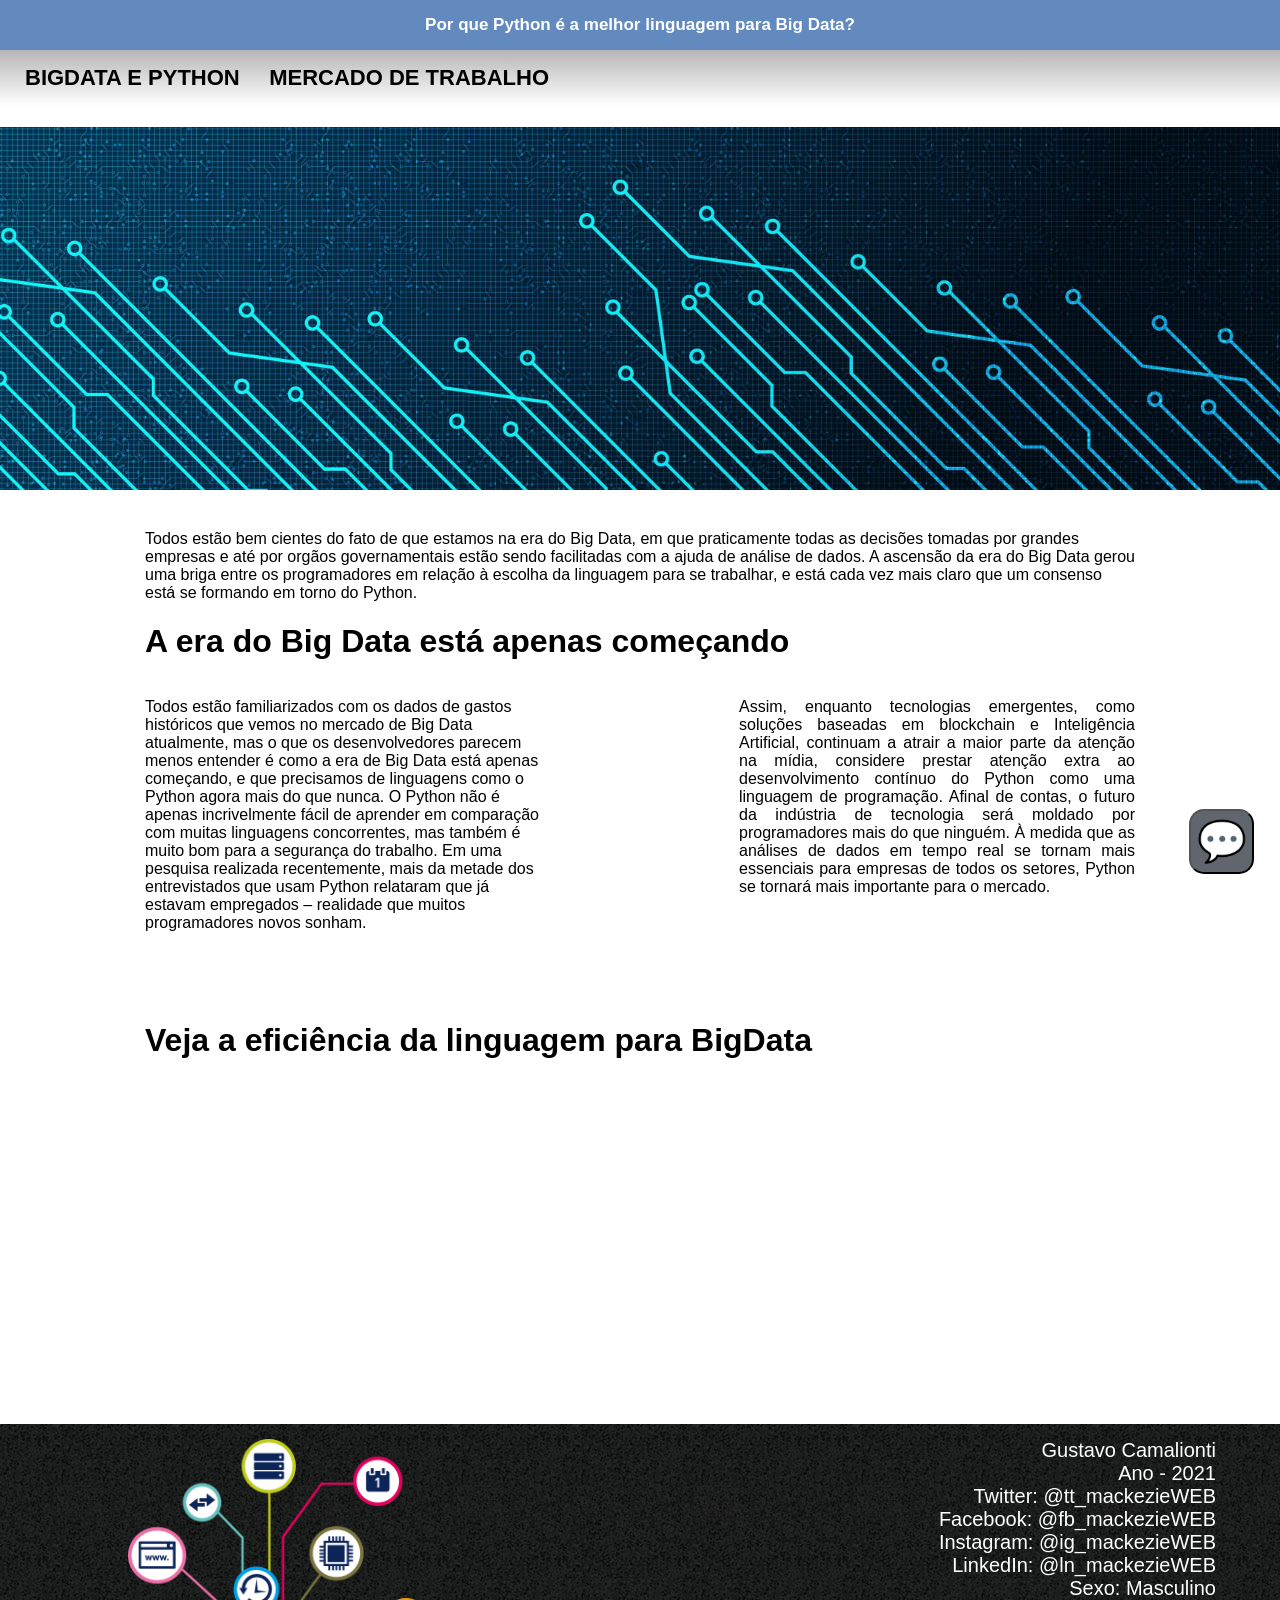
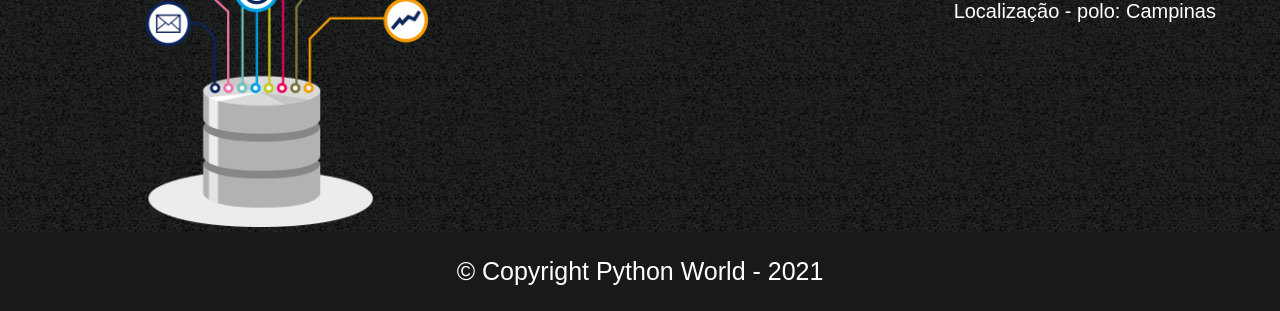
<file: mackenzie/fundamentos-web/aplicando-conhecimento/1-pagina-web/index.html>
<!DOCTYPE html>
<html lang="pt-br">
<head>
    <meta charset="UTF-8">
    <meta http-equiv="X-UA-Compatible" content="IE=edge">
    <meta name="viewport" content="width=device-width, initial-scale=1.0">
    <title>Melhor linguagem para mecher com BigData</title>
    <link rel="stylesheet" href="css/itens-comum.css">
    <link rel="stylesheet" href="css/index.css">
    <link rel="shortcut icon" href= "imagens/faviconoculos.ico" type="image/x-icon">
    <script src="js/index.js"></script>
</head>
<body onload="horarios_tela_principal()">
    
    <header>
        <h1>Por que Python é a melhor linguagem para Big Data? </h1>
    </header>
    <nav>
        <a id = "link-menu-big" href="index.html">BigData e Python</a>
        <a id = "link-menu-mercado" href="mercado.html">Mercado De Trabalho</a>
    </nav>
    
    <h1>
        <img id = "img-plano-fundo" src="imagens/planodefundo.jpg" alt="">
    </h1>

    <div class = "caixa"></div>
        <main>

            <article>Todos estão bem cientes do fato de que estamos na era do Big Data,
                em que praticamente todas as decisões tomadas por grandes empresas e até por orgãos
                governamentais estão sendo facilitadas com a ajuda de análise de dados. A ascensão
                da era do Big Data gerou uma briga entre os programadores em relação à escolha da linguagem
                para se trabalhar, e está cada vez mais claro que um consenso está se formando em torno do
                Python.</article>
        
            <h1>A era do Big Data está apenas começando</h1>
            <div id = "col1">
                <p></p>Todos estão familiarizados com os dados de gastos históricos que vemos no mercado de Big
                    Data atualmente, mas o que os desenvolvedores parecem menos entender é como a era de Big Data
                    está apenas começando, e que precisamos de linguagens como o Python agora mais do que nunca.
                    O Python não é apenas incrivelmente fácil de aprender em comparação com muitas linguagens
                    concorrentes, mas também é muito bom para a segurança do trabalho. Em uma pesquisa realizada
                    recentemente, mais da metade dos entrevistados que usam Python relataram que já estavam empregados –
                    realidade que muitos programadores novos sonham.</p>
            </div>
                <div id = "col2">
                    <p>
                    Assim, enquanto tecnologias emergentes, como soluções baseadas em blockchain e Inteligência Artificial,
                    continuam a atrair a maior parte da atenção na mídia, considere prestar atenção extra ao desenvolvimento 
                    contínuo do Python como uma linguagem de programação. Afinal de contas, o futuro da indústria de tecnologia 
                    será moldado por programadores mais do que ninguém. À medida que as análises de dados em tempo real se tornam 
                    mais essenciais para empresas de todos os setores, Python se tornará mais importante para o mercado.</p>
                </div>
            <h1>Veja a eficiência da linguagem para BigData</h1>
            <iframe width="100%" height="315" src="https://www.youtube.com/embed/cUw3DsDpQCE" title="YouTube video player" frameborder="0"
            allow="accelerometer; autoplay; clipboard-write; encrypted-media; gyroscope; picture-in-picture" allowfullscreen></iframe>
        </main>
    </div>

    <footer>
        <div class="img-bd">
            <img id = "img-database-footer" src="imagens/database-monitoring.png">
        </div>
        <div class="contatos">
            <script src="js/contatos.js"></script>
        </div>
        <p class="copyright">&copy; Copyright Python World - 2021</p>
    </footer>

    <button id="fale-conosco"><a href="fale-conosco.html">&#128172;</a></button>

</body>
</html>
</file>
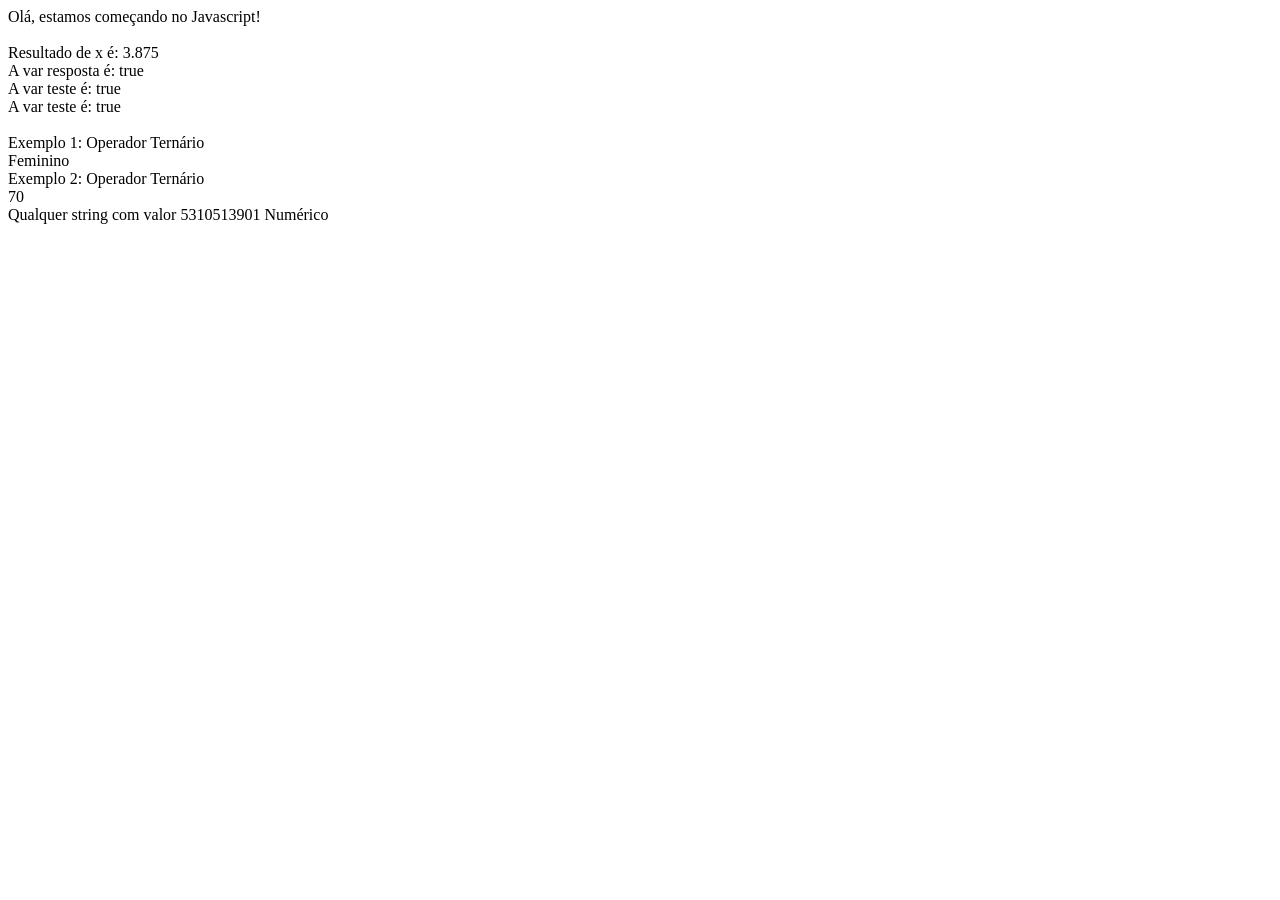
<file: mackenzie/fundamentos-web/Praticando/4-javascript/index.html>
<!DOCTYPE html>
<html lang="en">
<head>
    <meta charset="UTF-8">
    <meta http-equiv="X-UA-Compatible" content="IE=edge">
    <meta name="viewport" content="width=device-width, initial-scale=1.0">
    <title>Document</title>

    <link rel="stylesheet" href="style.css">
    <script src="scripts.js"></script>
</head>
<body>
    
</body>
</html>
</file>
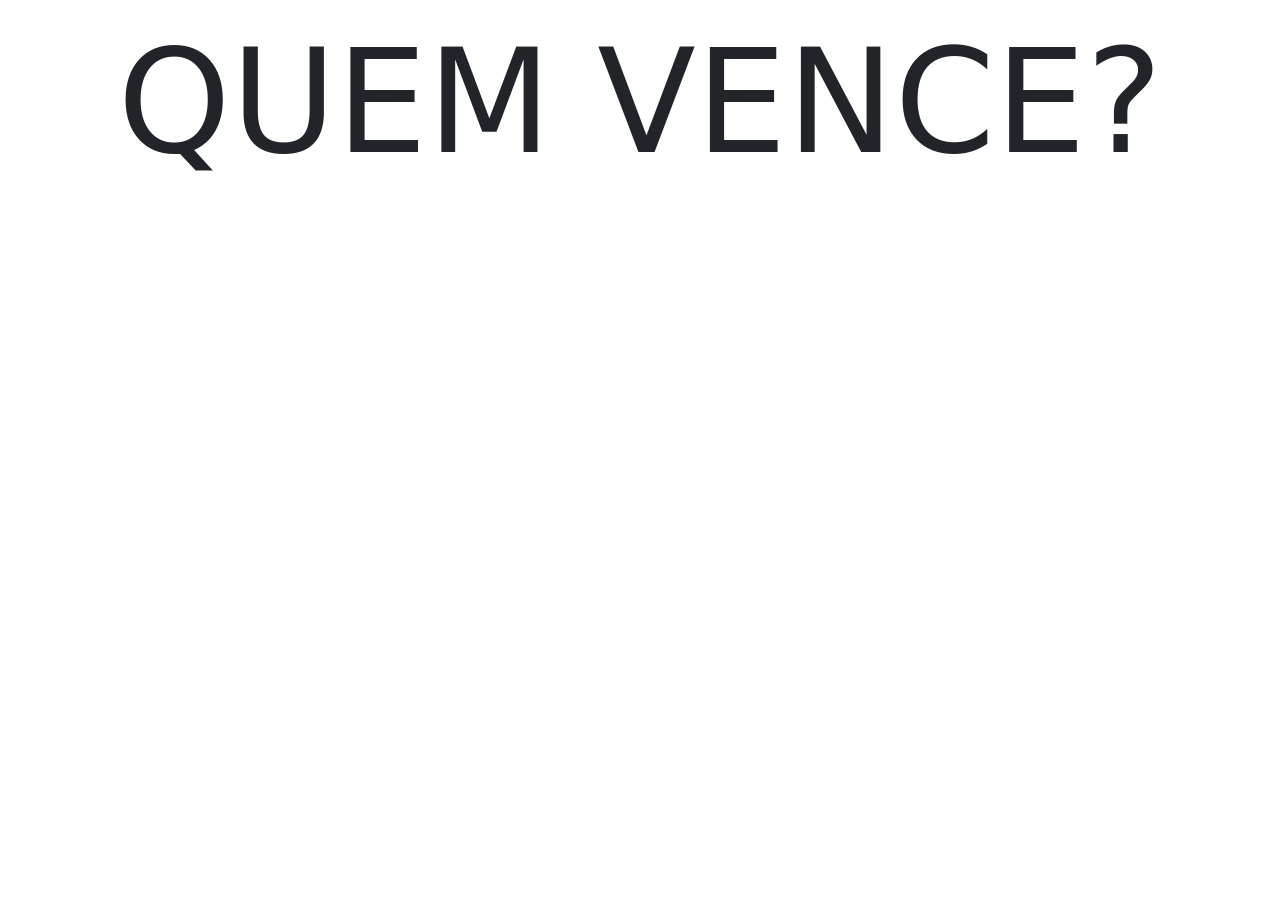
<file: mackenzie/2-semestre/web-mobile/Aplicando Conhecimento/super-hero/index.html>
<!DOCTYPE html>
<html lang="en">
<head>
    <meta charset="UTF-8">
    <meta http-equiv="X-UA-Compatible" content="IE=edge">
    <meta name="viewport" content="width=device-width, initial-scale=1.0">
    <title>SUPER HERÓIS - BATALHA</title>
    <script type="text/javascript" src="js/main.js"></script>
    <script src="https://cdn.jsdelivr.net/npm/bootstrap@5.1.3/dist/js/bootstrap.bundle.min.js" integrity="sha384-ka7Sk0Gln4gmtz2MlQnikT1wXgYsOg+OMhuP+IlRH9sENBO0LRn5q+8nbTov4+1p" crossorigin="anonymous"></script>
    <link href="https://cdn.jsdelivr.net/npm/bootstrap@5.1.3/dist/css/bootstrap.min.css" rel="stylesheet" integrity="sha384-1BmE4kWBq78iYhFldvKuhfTAU6auU8tT94WrHftjDbrCEXSU1oBoqyl2QvZ6jIW3" crossorigin="anonymous">
    <link href="css/style.css" rel="stylesheet">
</head>
<body>
    <section id="main">
        <h4>QUEM VENCE?</h4>
        <div id="content"></div>
    </section>
</body>
</html>
</file>
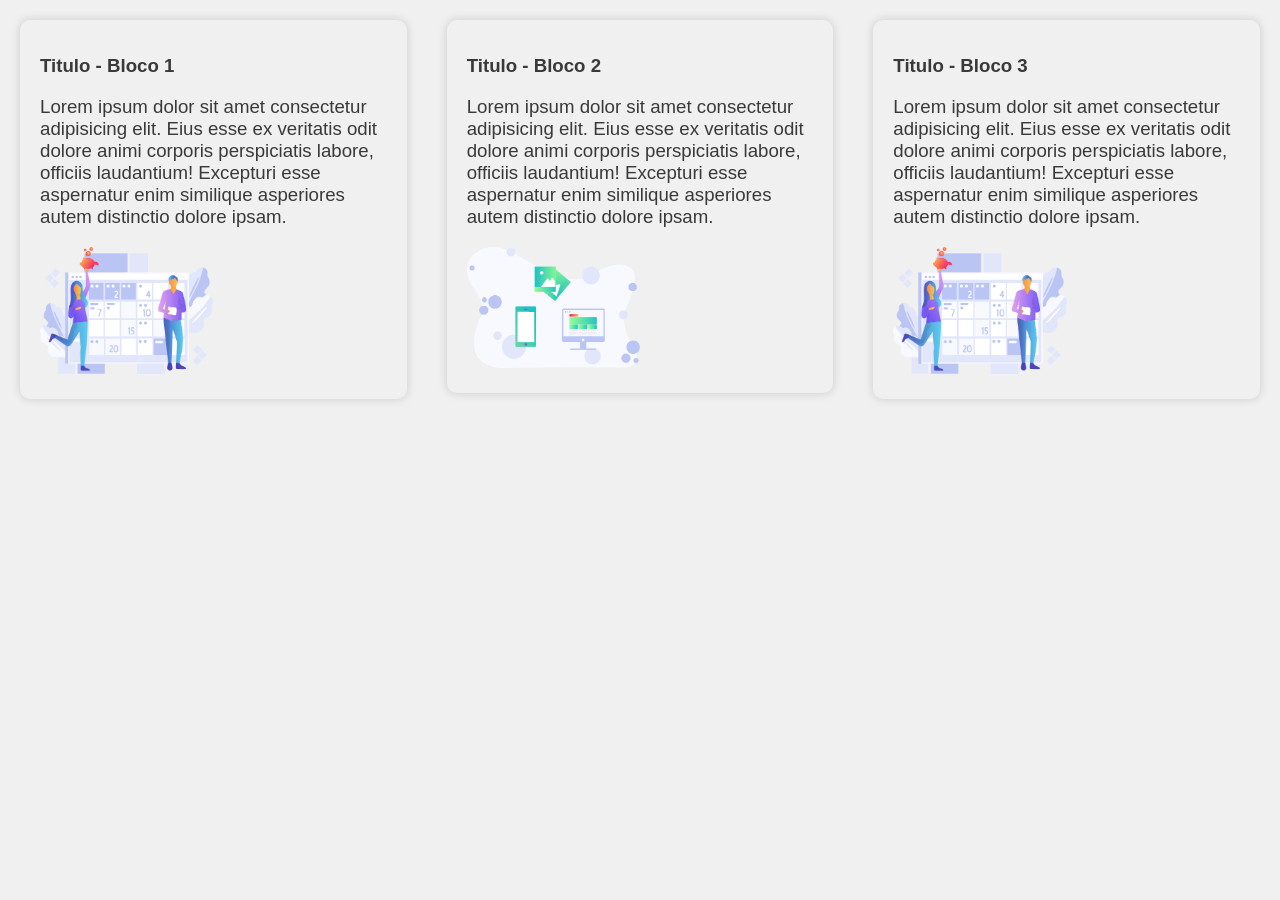
<file: mackenzie/2-semestre/web-mobile/Teoria/primeiro-projeto-mobile/index.html>
<!DOCTYPE html>
<html lang="pt-br">
<head>
    <meta charset="UTF-8">
    <meta http-equiv="X-UA-Compatible" content="IE=edge">
    <meta name="viewport" content="width=device-width, initial-scale=1.0">
    <title>Primeiro Projeto Mobile</title>
    <link rel="stylesheet" href="css/style.css">
</head>
<body>
    <article>
        <h1> Titulo - Bloco 1</h1>
        <p>Lorem ipsum dolor sit amet consectetur adipisicing elit. Eius esse ex veritatis odit dolore animi corporis perspiciatis labore, officiis laudantium! Excepturi esse aspernatur enim similique asperiores autem distinctio dolore ipsam.</p>
        <img src="img/bg4-1.png" alt="cafe">
    </article>

    <article>
        <h1> Titulo - Bloco 2</h1>
        <p>Lorem ipsum dolor sit amet consectetur adipisicing elit. Eius esse ex veritatis odit dolore animi corporis perspiciatis labore, officiis laudantium! Excepturi esse aspernatur enim similique asperiores autem distinctio dolore ipsam.</p>
        <img src="img/bg2-1.png" alt="em pé">
    </article>

    <article>
        <h1> Titulo - Bloco 3</h1>
        <p>Lorem ipsum dolor sit amet consectetur adipisicing elit. Eius esse ex veritatis odit dolore animi corporis perspiciatis labore, officiis laudantium! Excepturi esse aspernatur enim similique asperiores autem distinctio dolore ipsam.</p>
        <img src="img/bg4-1.png" alt="pessoa tossindo">
    </article>
</body>
</html>
</file>
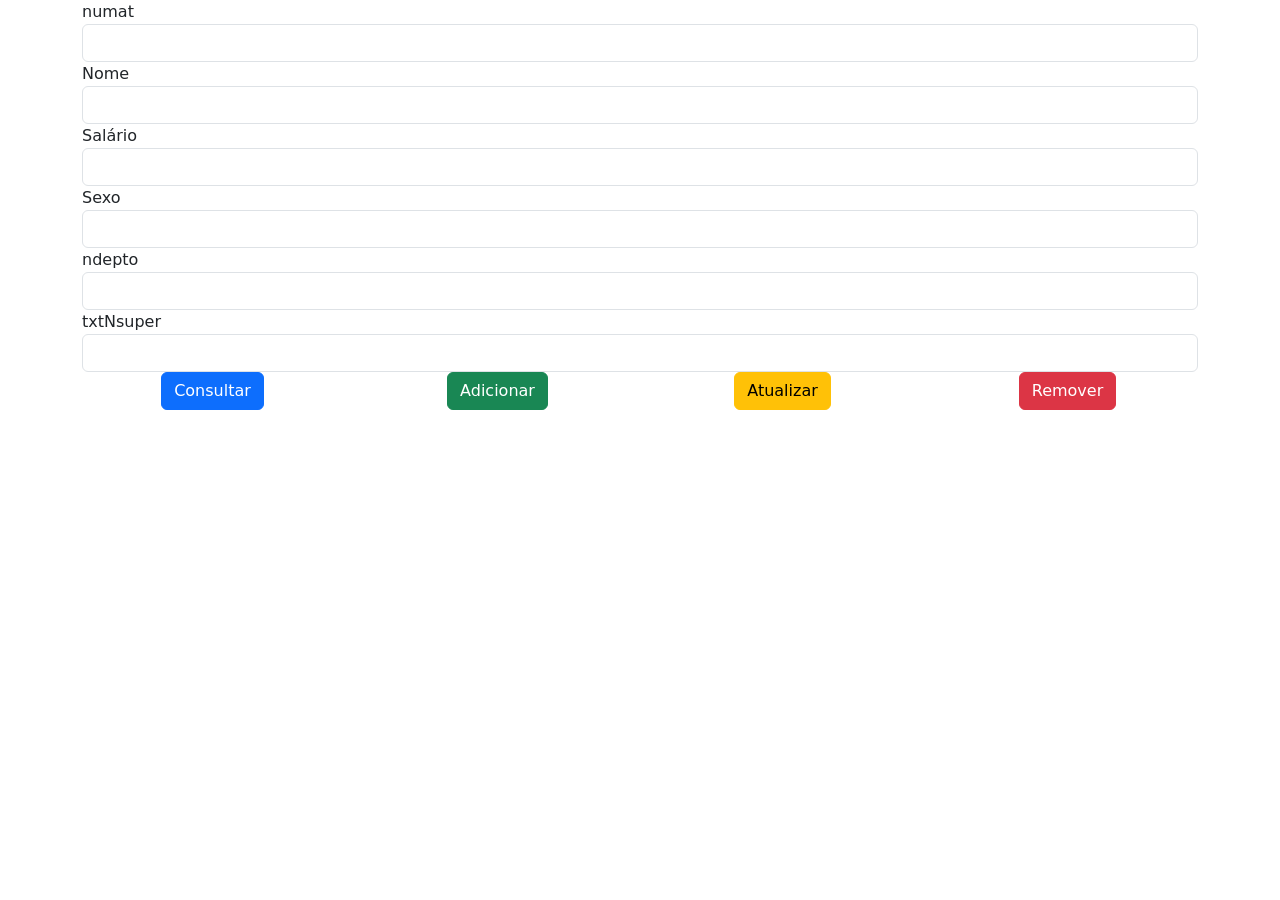
<file: mackenzie/3-semestre/programacao-sistemas-ii/application/spa-application/index.html>
<!DOCTYPE html>
<html lang="pt-br">
<head>
    <meta charset="UTF-8">
    <meta http-equiv="X-UA-Compatible" content="IE=edge">
    <meta name="viewport" content="width=device-width, initial-scale=1.0">
    <title>Consumindo API-REST</title>

    
    <link href="https://cdn.jsdelivr.net/npm/bootstrap@5.2.2/dist/css/bootstrap.min.css" rel="stylesheet" integrity="sha384-Zenh87qX5JnK2Jl0vWa8Ck2rdkQ2Bzep5IDxbcnCeuOxjzrPF/et3URy9Bv1WTRi" crossorigin="anonymous">
  
</head>
<body>
    <main class="container">
        <div class="row">
            <form action="">
                <div class="form-group">
                    <label for="txtNumat" class="control-label">numat</label>
                    <input class="form-control" type="text" id="txtNumat" name="txtNumat">
                </div>

                <div class="form-group">
                    <label for="txtNome" class="control-label">Nome</label>
                    <input class="form-control" type="text" id="txtNome" name="txtNome">
                </div>

                <div class="form-group">
                    <label for="txtSalario" class="control-label">Salário</label>
                    <input class="form-control" type="text" id="txtSalario" name="txtSalario">
                </div>

                <div class="form-group">
                    <label for="txtSexo" class="control-label">Sexo</label>
                    <input class="form-control" type="text" id="txtSexo" name="txtSexo">
                </div>

                <div class="form-group">
                    <label for="txtNdepto" class="control-label">ndepto</label>
                    <input class="form-control" type="text" id="txtNdepto" name="txtNdepto">
                </div>

                <div class="form-group">
                    <label for="txtNsuper" class="control-label">txtNsuper</label>
                    <input class="form-control" type="text" id="txtNsuper" name="txtNsuper">
                </div>
            </form>
        </div>

        <div class="row">
            

            <div class="col-3 text-center">
                <button class="btn btn-primary" onclick="consultar()">Consultar</button>
            </div>
            <div class="col-3 text-center">
                <button class="btn btn-success" onclick="adicionar()">Adicionar</button>
            </div>
            <div class="col-3 text-center">
                <button class="btn btn-warning" onclick="atualizar()">Atualizar</button>
            </div>
            <div class="col-3 text-center">
                <button class="btn btn-danger" onclick="deletar()">Remover</button>
            </div>
        </div>
    </main>
    <script src="https://cdn.jsdelivr.net/npm/bootstrap@5.2.2/dist/js/bootstrap.bundle.min.js" integrity="sha384-OERcA2EqjJCMA+/3y+gxIOqMEjwtxJY7qPCqsdltbNJuaOe923+mo//f6V8Qbsw3" crossorigin="anonymous"></script>
    <script src="https://cdn.jsdelivr.net/npm/@popperjs/core@2.11.6/dist/umd/popper.min.js" integrity="sha384-oBqDVmMz9ATKxIep9tiCxS/Z9fNfEXiDAYTujMAeBAsjFuCZSmKbSSUnQlmh/jp3" crossorigin="anonymous"></script>
<script src="https://cdn.jsdelivr.net/npm/bootstrap@5.2.2/dist/js/bootstrap.min.js" integrity="sha384-IDwe1+LCz02ROU9k972gdyvl+AESN10+x7tBKgc9I5HFtuNz0wWnPclzo6p9vxnk" crossorigin="anonymous"></script>
    <script src="https://code.jquery.com/jquery-3.6.1.js" integrity="sha256-3zlB5s2uwoUzrXK3BT7AX3FyvojsraNFxCc2vC/7pNI=" crossorigin="anonymous"></script>
    <script src="js\script.js"></script>
    <!-- <script src="https://code.jquery.com/ui/1.13.1/jquery-ui.js" integrity="sha256-6XMVI0zB8cRzfZjqKcD01PBsAy3FlDASrlC8SxCpInY=" crossorigin="anonymous"></script> -->
</body>
</html>
</file>
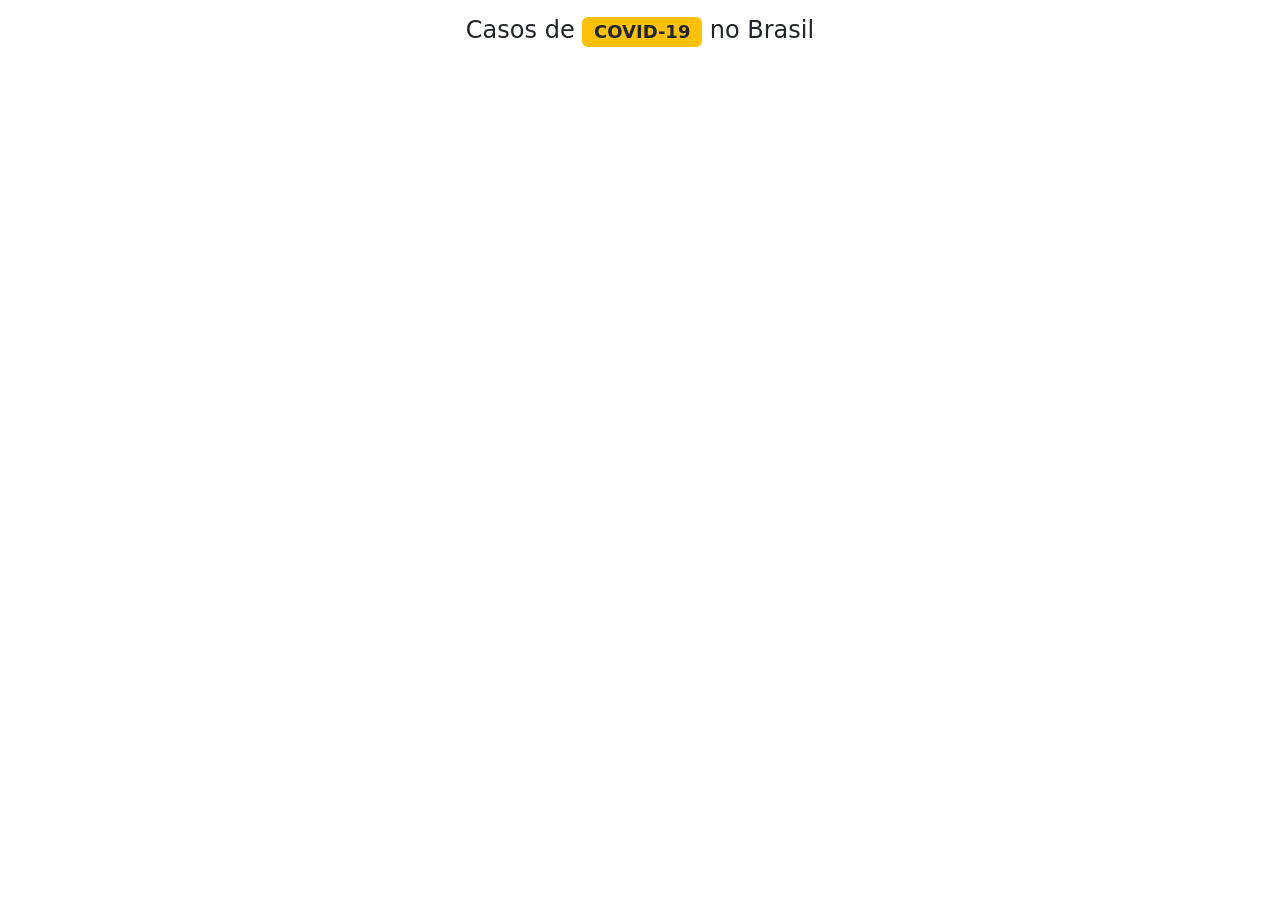
<file: mackenzie/2-semestre/web-mobile/Aplicando Conhecimento/covid19_GustavoC/covid19_GustavoC/index.html>
<!DOCTYPE html>
<html lang="en">
<head>
    <meta charset="UTF-8">
    <meta http-equiv="X-UA-Compatible" content="IE=edge">
    <meta name="viewport" content="width=device-width, initial-scale=1.0">
    <title>API COVID-19</title>
    <script type="text/javascript" src="js/main.js"></script>
    <script src="https://cdn.jsdelivr.net/npm/bootstrap@5.1.3/dist/js/bootstrap.bundle.min.js" integrity="sha384-ka7Sk0Gln4gmtz2MlQnikT1wXgYsOg+OMhuP+IlRH9sENBO0LRn5q+8nbTov4+1p" crossorigin="anonymous"></script>
    <link href="https://cdn.jsdelivr.net/npm/bootstrap@5.1.3/dist/css/bootstrap.min.css" rel="stylesheet" integrity="sha384-1BmE4kWBq78iYhFldvKuhfTAU6auU8tT94WrHftjDbrCEXSU1oBoqyl2QvZ6jIW3" crossorigin="anonymous">
    <link href="css/covid.css" rel="stylesheet">
</head>
<body>
    <section id="main">
        <h4>Casos de <span class="badge bg-warning text-dark">COVID-19</span> no Brasil</h4>
        <div id="content"></div>
    </section>
</body>
</html>
</file>
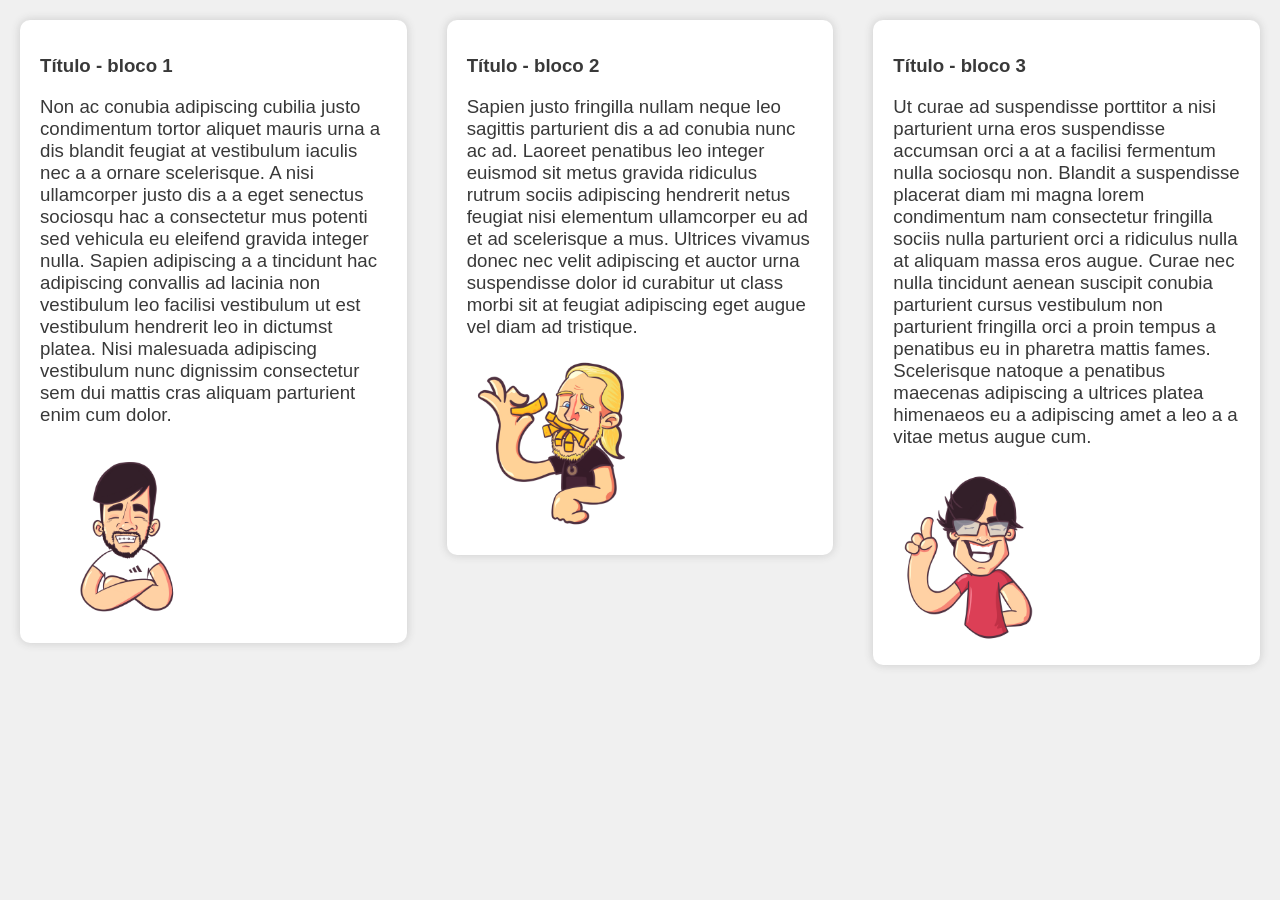
<file: mackenzie/2-semestre/web-mobile/Teoria/Aula 4_exemplo/unidade4_exemplo/index.html>
<!DOCTYPE html>
<html>

<head>
    <meta charset='utf-8' />
    <title>Aula 4</title>
    <link rel="stylesheet" type="text/css" href="css/style.css" />
</head>

<body>
    <article>
        <h1>Título - bloco 1</h1>
        <p>Non ac conubia adipiscing cubilia justo condimentum tortor aliquet mauris urna a dis blandit feugiat at vestibulum iaculis nec a a ornare scelerisque. A nisi ullamcorper justo dis a a eget senectus sociosqu hac a consectetur mus potenti sed vehicula eu eleifend gravida integer nulla. Sapien adipiscing a a tincidunt hac adipiscing convallis ad lacinia non vestibulum leo facilisi vestibulum ut est vestibulum hendrerit leo in dictumst platea. Nisi malesuada adipiscing vestibulum nunc dignissim consectetur sem dui mattis cras aliquam parturient enim cum dolor.</p>
        <img src='img/imagem1.png'/>
    </article>
    
    <article>
        <h1>Título - bloco 2</h1>
        <p>Sapien justo fringilla nullam neque leo sagittis parturient dis a ad conubia nunc ac ad. Laoreet penatibus leo integer euismod sit metus gravida ridiculus rutrum sociis adipiscing hendrerit netus feugiat nisi elementum ullamcorper eu ad et ad scelerisque a mus. Ultrices vivamus donec nec velit adipiscing et auctor urna suspendisse dolor id curabitur ut class morbi sit at feugiat adipiscing eget augue vel diam ad tristique. 
        </p>
        <img src='img/imagem2.png'/>
    </article>
    
    <article>
        <h1>Título - bloco 3</h1>
        <p>Ut curae ad suspendisse porttitor a nisi parturient urna eros suspendisse accumsan orci a at a facilisi fermentum nulla sociosqu non. Blandit a suspendisse placerat diam mi magna lorem condimentum nam consectetur fringilla sociis nulla parturient orci a ridiculus nulla at aliquam massa eros augue. Curae nec nulla tincidunt aenean suscipit conubia parturient cursus vestibulum non parturient fringilla orci a proin tempus a penatibus eu in pharetra mattis fames. Scelerisque natoque a penatibus maecenas adipiscing a ultrices platea himenaeos eu a adipiscing amet a leo a a vitae metus augue cum. </p>
        <img src='img/imagem3.png'/>
    </article>
</body>

</html>
</file>
<file: mackenzie/fundamentos-web/aplicando-conhecimento/1-pagina-web/css/itens-comum.css>
@charset "UTF-8";

/*CABEÇALHO*/

body{
	margin-top:0;
	margin-right:0;
	margin-bottom: 0;
	margin-left: 0;

	font-family:'Segoe UI', Tahoma, Geneva, Verdana, sans-serif;
}

header h1{
	margin-top: 0px;
	margin-right: 0px;
	margin-left: 0px;
	margin-bottom:0px;

	
	padding-top: 15px;
	padding-right: 15px;
	padding-bottom: 15px;
	padding-left:15px;

	background: #628ABE;
	text-align: center;
	color: white;
	font-size: 17px;

}

.caixa {
	position: relative;
	margin: 0 7%;
	
}

nav {
	margin-top:0;
	padding-top: 15px;
	padding-bottom:15px;
	text-align: left;
	background-image:linear-gradient(to bottom, rgb(182, 182, 182), rgb(255, 255, 255));

	position:sticky;
	top: 0;
	background-color: white;
}

nav a {
	display: inline;
	margin: 0 0 0px 25px;
	text-transform:uppercase;

}

p {
	text-align: justify;
}
nav ul {
    width: 100%;
}

nav a {
	text-transform: uppercase;
	color: #000000;
	font-weight: bold;
	font-size: 22px;
	text-decoration: none;
	left:10px;
}

nav a:hover {
	color: #628ABE;
	text-decoration: underline;
}

main {
	margin-right: 130px;
    margin-left: 130px;
    margin-bottom: 15px;

    border-radius: 15px;
    
    padding-top: 10px;
    padding-right: 15px;
    padding-bottom: 10px;
    padding-left: 15px;
}

/*RODAPÉ*/
footer {
	/* text-align: center; */
	background: url("bg.jpg");
	padding: 15px 0 0 0;
	font-size: 20px;
	width: 100%;
	height: 100%;
}

.contatos{
	color: white;
	text-align: right;
	right: 5%;	
	display: inline;
	position: absolute;
}

.img-bd{
	display: inline;
	padding-left: 10%;
}

footer img {
	max-width: 300px;
}

.copyright {
	background-color: rgb(25,25,25);
	color: white;
	font-size: 25px;
	margin: 0 0 0 0;
	text-align: center;
	padding: 25px 25px 25px 25px;
}

/*BUTTOM - CHAT*/
#fale-conosco {
    text-align: center;
    position: fixed;
    bottom: 0;
    right: 0;
    width: 65px;
    height: 65px;
    font-size: 40px;
    border-radius: 15px;
    background-color: rgb(96, 101, 110);
    margin: 2% 2%;
}

button a {
	text-decoration: none;
}


#fale-conosco:active {
    border-width: 5px;
    border-color: #BBBBBB;
}

#fale-conosco:hover {
    background-color: #628ABE;
}

#img-database-footer {
	width: 50%;
	display: inline;
}

aside li {
	list-style-type: none;
}

aside {
	position:sticky;
	top: 0;
}
</file>
<file: mackenzie/fundamentos-web/aplicando-conhecimento/1-pagina-web/css/index.css>
@charset "UTF-8";

h1 img {
    max-width: 100%;
}

#col1 {
    float:left;
    height:100%;
    width: 40%;
}

#col2 {
    float: left;
    height:100%;
    width: 40%;
    margin-left: 20%;
    margin-bottom:110px
}

@media screen and (max-width: 480px) {

    main {
        margin-right: 5px;
        margin-left: 5px;
        margin-bottom: 15px;
    
        border-radius: 15px;
        
      
        padding-right: 15px;
        padding-bottom: 10px;
        padding-left: 15px;
    }
    
    h1 {
        display:block;
    }

    nav {
        text-align: center;
        margin:0;
        padding:0;
    }

    #link-menu-big {
        display:block;
        margin:0;
        padding:15px;
        background-image:linear-gradient(to bottom, rgb(48, 48, 48), rgb(121, 121, 121));
        color:white;
    }

    #link-menu-mercado {
        display:block;
        margin:0;
        padding:15px;
        background-color: rgb(230, 230, 230);
        background-image:linear-gradient(to bottom, rgb(31, 31, 31), rgb(114, 114, 114));
        color:white;
    }

    #col1 {
        float:left;
        height:100%;
        width: 40%;
    }
    
    #col2 {
        float: left;
        height:100%;
        width: 40%;
        margin-left: 13%;
        margin-bottom:200px
    }

}
</file>
<file: mackenzie/fundamentos-web/Praticando/4-javascript/style.css>
@charset "UTF-8";
</file>
<file: mackenzie/2-semestre/web-mobile/Aplicando Conhecimento/super-hero/css/style.css>
#main{
    padding-top: 1rem;
    padding-left: 2rem;
    padding-right: 2rem;
}

ul{
    font-size: small;
}

h4{
    padding-bottom: 2rem;
    text-align: center;
    font-size: 9rem;
}

h6 {
    font-size: 18px;
    text-transform: uppercase;
    font-weight:bolder
}

.card{
    display: inline-block;
    width: 23rem;
    box-shadow: 10px 10px 40px rgb(146, 146, 146);
    /* padding-right: 1rem; */
    margin-right: 2rem;
    margin-bottom: 2rem;
}

#primeiro-card{
    position:absolute;
    right: 0;
    border-width: 12px;
}

#segundo-card{
    position:absolute;
    left: 1;
    border-width: 12px;
    
}

li {
    font-size:1rem;
}

span{
    height: 10px;
    display: block;
    background-color: aquamarine;
    margin-top:5px;
    border-radius:5px;
}
</file>
<file: mackenzie/2-semestre/web-mobile/Teoria/primeiro-projeto-mobile/css/style.css>
@charset "UTF8";

/* variáveis: no CSS3, foram introduzidas as variáveis que servem para 
armazenar valores comumente usados no estilo, como cores e tamanhos. 
Agruparemos as variáveis no começo do documento para facilitar o uso. */

:root{
    --pageBackground: #f0f0f0;
    --cardBackground: #fff;
    --fontColor: #393939;
    --shadows: rgba(57,57,57, 0.2);
}


/* fontes: aqui importaremos todas as fontes usadas no documento, 
sejam elas arquivos locais ou de algum serviço de terceiros. */

@import url('https://fonts.googleapis.com/css2?family=Roboto:wght@300&display=swap');

/* reset: Alguns elementos html já vêm com uma pré-formatação de 
estilo, mas é muito comum que as ignoremos e comecemos a trabalhar 
com elementos sem formatação. Nesta seção, removeremos os atributos 
comuns que não são necessários para o projeto. */

html, body {
    height: 100%;
    margin: 0;
}


/* estilo básicos: aqui, colocaremos os estilos que são comuns para 
toda e qualquer espécie de dispositivo e tela. */
    * {
        font-family: 'Roboto', sans-serif;
        color: var(--fontColor);
    }

    body {
        background-color: var(--pageBackground);
    }

    article {
        margin: 20px;
        box-shadow: 0 0 10px var(--shadows);
        border-radius: 10px;
        background-color: var(--cardbackground);
        padding: 20px;
    }

    img{
        width: 50%;
    }
/* mobile: criaremos aqui todos os seletores específicos para a 
apresentação em dispositivos móveis. */
    * {
        font-size: 20pt
    }

/* web e outros tamanhos: por fim, criaremos os seletores para 
outros dispositivos, inclusive os navegadores comuns. */

    @media only screen and (min-width : 920px) {
        *{
            font-size: 14pt;
        }

        body{
            display: flex;
            justify-content: space-around;
            align-items: flex-start;
        }

        article{
            width: 30%
        }
        
    }
</file>
<file: mackenzie/2-semestre/web-mobile/Aplicando Conhecimento/covid19_GustavoC/covid19_GustavoC/css/covid.css>
#main{
    padding-top: 1rem;
    padding-left: 2rem;
    padding-right: 2rem;
}

ul{
    font-size: small;
}

h4{
    padding-bottom: 2rem;
    text-align: center;
}

.card{
    display: inline-block;
    width: 17rem;
    box-shadow: 10px 10px 40px rgb(146, 146, 146);
    /* padding-right: 1rem; */
    margin-right: 2rem;
    margin-bottom: 2rem;
}
</file>
<file: mackenzie/2-semestre/web-mobile/Teoria/Aula 4_exemplo/unidade4_exemplo/css/style.css>
/* variáveis */
:root {
    --pageBackground: #f0f0f0;
    --cardBackground: #fff;
    --fontColor: #393939;
    --shadows: rgba(57, 57, 57, 0.2);
}

/* fontes */
@import url('https://fonts.googleapis.com/css2?family=Roboto:wght@300&display=swap');

/* reset */
html,
body {
    height: 100%;
    margin: 0;
}

/* estilos básicos */
* {
    font-family: 'Roboto', sans-serif;
    color: var(--fontColor);
}

body{
    background-color: var(--pageBackground);
}

article{
    margin: 20px;
    box-shadow: 0 0 10px var(--shadows);
    border-radius: 10px;
    background-color: var(--cardBackground);
    padding: 20px;
}

img{
    width: 50%;
}

/* mobile */
* {
    font-size: 20pt;
}

/* web e demais tamanhos */
@media only screen and (min-width : 920px) {
 
    *{
        font-size: 14pt;
    }
    
    body{
        display: flex;
        justify-content: space-around;
        align-items: flex-start
    }
    
    article{
        width: 30%;
    }
    
}
</file>
